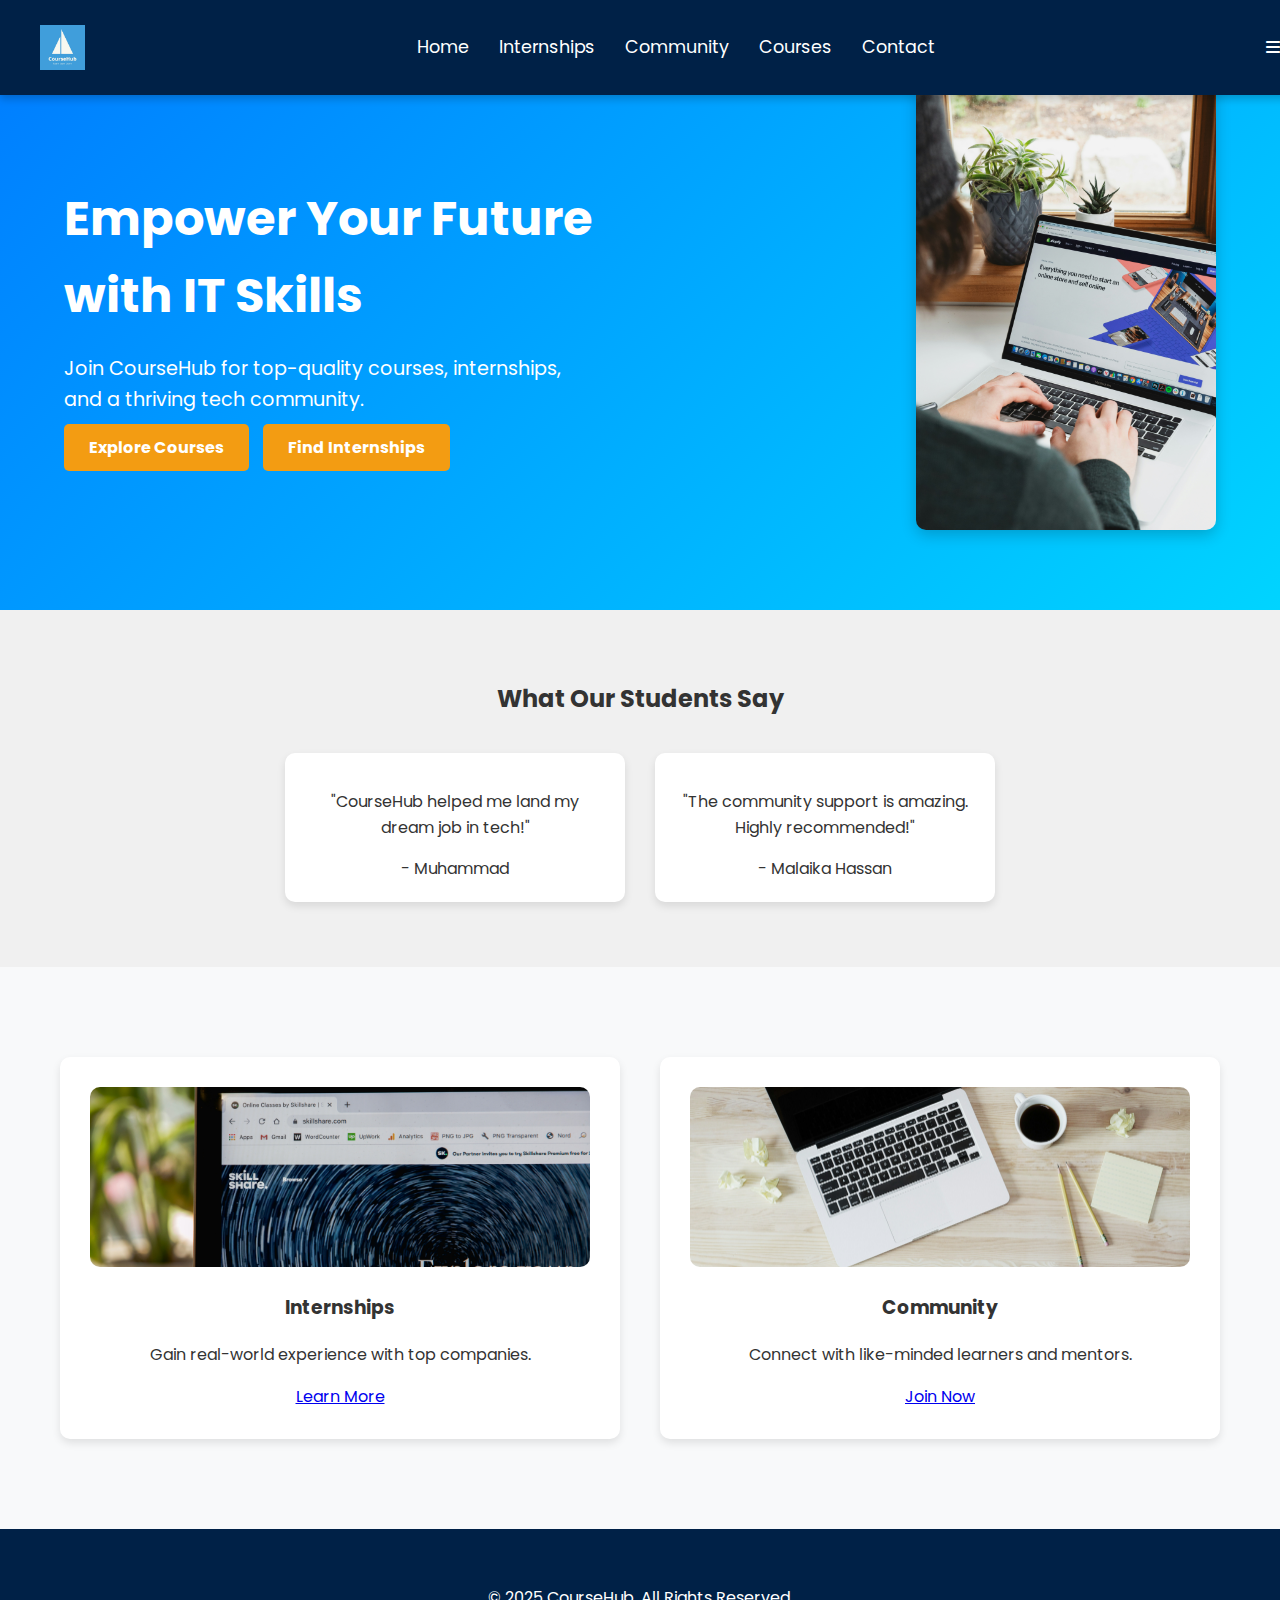
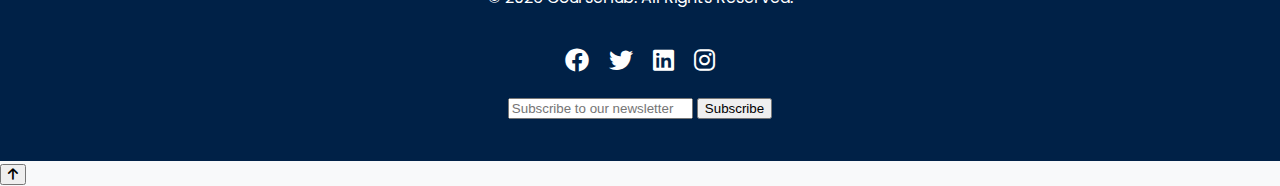
<file: index.html>
<!DOCTYPE html>
<html lang="en">
  <head>
    <meta charset="UTF-8" />
    <meta name="viewport" content="width=device-width, initial-scale=1.0" />
    <title>CourseHub - Learn & Grow</title>
    <link
      rel="stylesheet"
      href="https://cdnjs.cloudflare.com/ajax/libs/font-awesome/6.0.0-beta3/css/all.min.css"
    />
    <link
      href="https://fonts.googleapis.com/css2?family=Poppins:wght@300;400;600&display=swap"
      rel="stylesheet"
    />
    <link rel="stylesheet" href="styles.css" />
    <script defer src="script.js"></script>
  </head>
  <body>
    <header>
      <div class="home-page"></div>
      <!-- <div class="theme-toggle"><i class="fas fa-moon"></i></div>  -->
      <nav>
        <div class="logo">
          <img src="images/logo.jpeg" alt="CourseHub Logo" />
        </div>
        <ul class="nav-links">
          <li><a href="index.html">Home</a></li>
          <li><a href="internship.html">Internships</a></li>
          <li><a href="community.html">Community</a></li>
          <li><a href="courses.html">Courses</a></li>
          <li><a href="contact.html">Contact</a></li>
        </ul>
        <div class="menu-toggle"><i class="fas fa-bars"></i></div>
      </nav>
    </header>

    <section class="hero">
      <div class="hero-content">
        <h1>Empower Your Future with IT Skills</h1>
        <p>
          Join CourseHub for top-quality courses, internships, and a thriving
          tech community.
        </p>
        <a href="courses.html" class="btn">Explore Courses</a>
        <a href="internship.html" class="btn btn-secondary">Find Internships</a>
      </div>
      <img src="images/explore.jpg" alt="Explore Learning" />
    </section>

    <section class="testimonials">
      <h2>What Our Students Say</h2>
      <div class="testimonial-container">
        <div class="testimonial-box">
          <p>"CourseHub helped me land my dream job in tech!"</p>
          <span>- Muhammad</span>
        </div>
        <div class="testimonial-box">
          <p>"The community support is amazing. Highly recommended!"</p>
          <span>- Malaika Hassan</span>
        </div>
      </div>
    </section>

    <section class="features">
      <div class="feature-box">
        <img src="images/internship.jpg" alt="Internships" />
        <div class="feature-content">
          <h3>Internships</h3>
          <p>Gain real-world experience with top companies.</p>
        </div>
        <a href="internship.html" class="btn">Learn More</a>
      </div>

      <div class="feature-box">
        <img src="images/community.jpg" alt="Community" />
        <div class="feature-content">
          <h3>Community</h3>
          <p>Connect with like-minded learners and mentors.</p>
        </div>
        <a href="community.html" class="btn">Join Now</a>
      </div>
    </section>

    <footer>
      <div class="footer-content">
        <p>&copy; 2025 CourseHub. All Rights Reserved.</p>
        <ul class="social-links">
          <li>
            <a href="#"><i class="fab fa-facebook"></i></a>
          </li>
          <li>
            <a href="#"><i class="fab fa-twitter"></i></a>
          </li>
          <li>
            <a href="#"><i class="fab fa-linkedin"></i></a>
          </li>
          <li>
            <a href="#"><i class="fab fa-instagram"></i></a>
          </li>
        </ul>
        <form class="newsletter-form">
          <input
            type="email"
            placeholder="Subscribe to our newsletter"
            required
          />
          <button type="submit">Subscribe</button>
        </form>
      </div>
    </footer>
    <button class="scroll-to-top"><i class="fas fa-arrow-up"></i></button>
  </body>
</html>
</file>
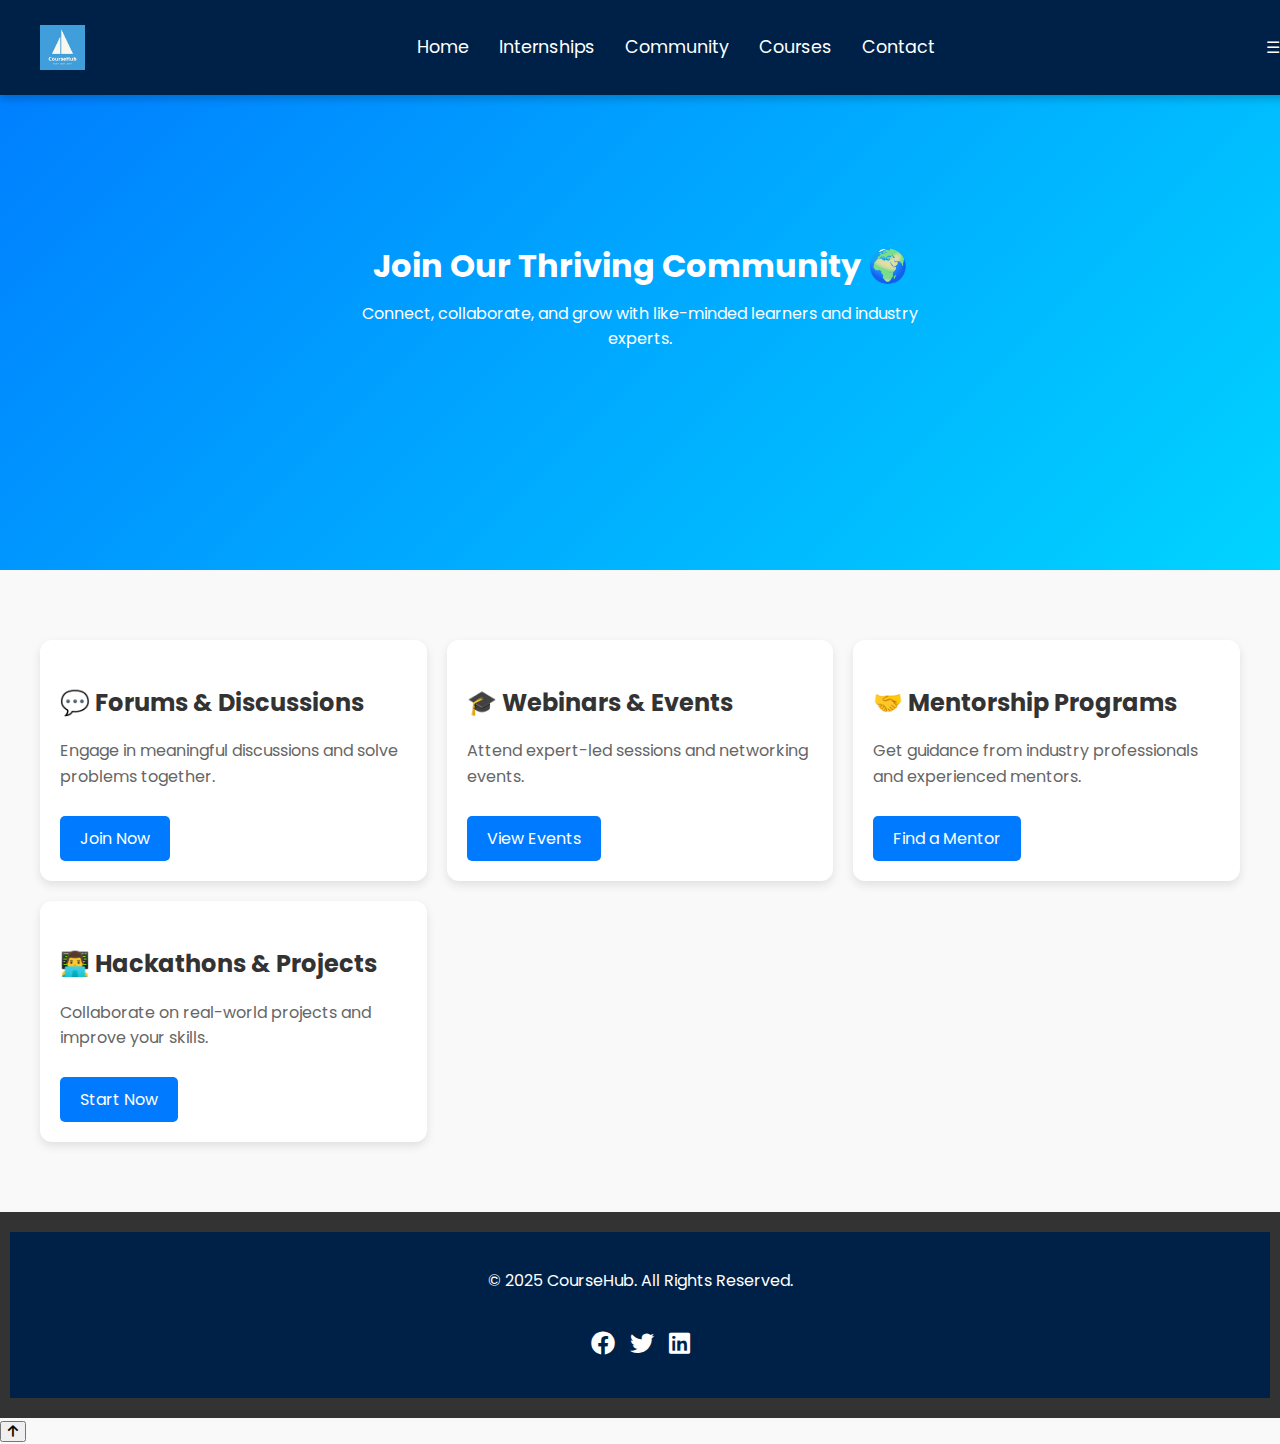
<file: community.html>
<!DOCTYPE html>
<html lang="en">
  <head>
    <meta charset="UTF-8" />
    <meta name="viewport" content="width=device-width, initial-scale=1.0" />
    <meta
      name="viewport"
      content="width=device-width, initial-scale=1.0, maximum-scale=1.0, user-scalable=no"
    />
    <title>Community - CourseHub</title>
    <link rel="stylesheet" href="styles.css" />
    <script defer src="script.js"></script>
    <link
      href="https://fonts.googleapis.com/css2?family=Poppins:wght@300;400;600&display=swap"
      rel="stylesheet"
    />
    <link
      rel="stylesheet"
      href="https://cdnjs.cloudflare.com/ajax/libs/font-awesome/6.0.0-beta3/css/all.min.css"
    />
    <style>
      /* General Styles */
      body {
        font-family: "Poppins", sans-serif;
        margin: 0;
        padding: 0;
        background-color: #f9f9f9;
        color: #333;
      }

      body.dark-mode {
        background-color: #121212;
        color: #ffffff;
      }

      /* Updated Hero Section */
      .hero {
        background: linear-gradient(135deg, #007bff, #00d4ff);
        color: white;
        text-align: center;
        padding: 60px 20px; /* Reduced padding */
        position: relative;
        overflow: hidden;
        height: 40vh; /* Reduced height */
        display: flex;
        align-items: center;
        justify-content: center;
      }

      .hero h1 {
        font-size: 2rem; /* Reduced font size */
        margin-bottom: 10px;
        animation: fadeIn 2s ease-in-out;
      }

      .hero p {
        font-size: 1rem; /* Reduced font size */
        max-width: 600px;
        margin: auto;
        animation: fadeIn 3s ease-in-out;
      }

      @keyframes fadeIn {
        from {
          opacity: 0;
          transform: translateY(20px);
        }
        to {
          opacity: 1;
          transform: translateY(0);
        }
      }

      /* Community Cards */
      .community-container {
        display: grid;
        grid-template-columns: repeat(auto-fit, minmax(300px, 1fr));
        gap: 20px;
        max-width: 1200px;
        margin: 50px auto;
        padding: 20px;
      }

      .community-box {
        background: white;
        padding: 20px;
        border-radius: 12px;
        box-shadow: 0px 4px 10px rgba(0, 0, 0, 0.1);
        transition: transform 0.3s ease-in-out;
        position: relative;
        overflow: hidden;
      }

      .community-box::before {
        content: "";
        position: absolute;
        top: -2px;
        left: -2px;
        right: -2px;
        bottom: -2px;
        background: linear-gradient(45deg, #007bff, #00d4ff);
        z-index: -1;
        border-radius: 14px;
        transition: opacity 0.3s ease-in-out;
        opacity: 0;
      }

      .community-box:hover::before {
        opacity: 1;
      }

      .community-box:hover {
        transform: translateY(-10px);
      }

      .community-box h3 {
        font-size: 1.5rem;
        margin-bottom: 10px;
      }

      .community-box p {
        font-size: 1rem;
        color: #666;
      }

      .community-box .btn {
        display: inline-block;
        margin-top: 10px;
        padding: 10px 20px;
        background-color: #007bff;
        color: white;
        text-decoration: none;
        border-radius: 5px;
        transition: background 0.3s;
      }

      .community-box .btn:hover {
        background-color: #0056b3;
      }

      /* Dark Mode Styles */
      body.dark-mode .community-box {
        background-color: #1f1f1f;
        color: #ffffff;
      }

      body.dark-mode .community-box p {
        color: #ccc;
      }

      /* Footer */
      footer {
        background: #333;
        color: white;
        text-align: center;
        padding: 20px 10px;
        margin-top: 50px;
      }

      .social-links {
        list-style: none;
        padding: 0;
        display: flex;
        justify-content: center;
        gap: 15px;
      }

      .social-links a {
        color: white;
        text-decoration: none;
        font-weight: bold;
      }

      /* Responsive Design */
      @media (max-width: 768px) {
        .community-container {
          grid-template-columns: 1fr;
        }

        .hero h1 {
          font-size: 1.8rem;
        }

        .hero p {
          font-size: 0.9rem;
        }
      }
    </style>
  </head>
  <body>
    <!-- Loading Animation -->
    <div class="loader-wrapper">
      <div class="loader"></div>
    </div>

    <!-- Header -->
    <header>
      <nav>
        <div class="logo">
          <img src="images/logo.jpeg" alt="CourseHub Logo" />
        </div>
        <ul class="nav-links">
          <li><a href="index.html">Home</a></li>
          <li><a href="internship.html">Internships</a></li>
          <li><a href="community.html">Community</a></li>
          <li><a href="courses.html">Courses</a></li>
          <li><a href="contact.html">Contact</a></li>
        </ul>
        <!-- <div class="theme-toggle">
          <i class="fas fa-moon"></i>
        </div> -->
        <div class="menu-toggle">&#9776;</div>
      </nav>
    </header>

    <!-- Hero Section -->
    <section class="hero">
      <div class="hero-content">
        <h1>Join Our Thriving Community 🌍</h1>
        <p>
          Connect, collaborate, and grow with like-minded learners and industry
          experts.
        </p>
      </div>
    </section>

    <!-- Community Section -->
    <section class="community">
      <div class="community-container">
        <div class="community-box">
          <h3>💬 Forums & Discussions</h3>
          <p>Engage in meaningful discussions and solve problems together.</p>
          <a href="#" class="btn">Join Now</a>
        </div>
        <div class="community-box">
          <h3>🎓 Webinars & Events</h3>
          <p>Attend expert-led sessions and networking events.</p>
          <a href="#" class="btn">View Events</a>
        </div>
        <div class="community-box">
          <h3>🤝 Mentorship Programs</h3>
          <p>
            Get guidance from industry professionals and experienced mentors.
          </p>
          <a href="#" class="btn">Find a Mentor</a>
        </div>
        <div class="community-box">
          <h3>👨‍💻 Hackathons & Projects</h3>
          <p>Collaborate on real-world projects and improve your skills.</p>
          <a href="#" class="btn">Start Now</a>
        </div>
      </div>
    </section>

    <!-- Footer -->
    <footer>
      <div class="footer-content">
        <p>&copy; 2025 CourseHub. All Rights Reserved.</p>
        <ul class="social-links">
          <li>
            <a href="#"><i class="fab fa-facebook"></i></a>
          </li>
          <li>
            <a href="#"><i class="fab fa-twitter"></i></a>
          </li>
          <li>
            <a href="#"><i class="fab fa-linkedin"></i></a>
          </li>
        </ul>
      </div>
    </footer>

    <!-- Scroll-to-Top Button -->
    <button class="scroll-to-top">
      <i class="fas fa-arrow-up"></i>
    </button>

    <!-- Progress Bar -->
    <div class="progress-bar"></div>
  </body>
</html>
</file>
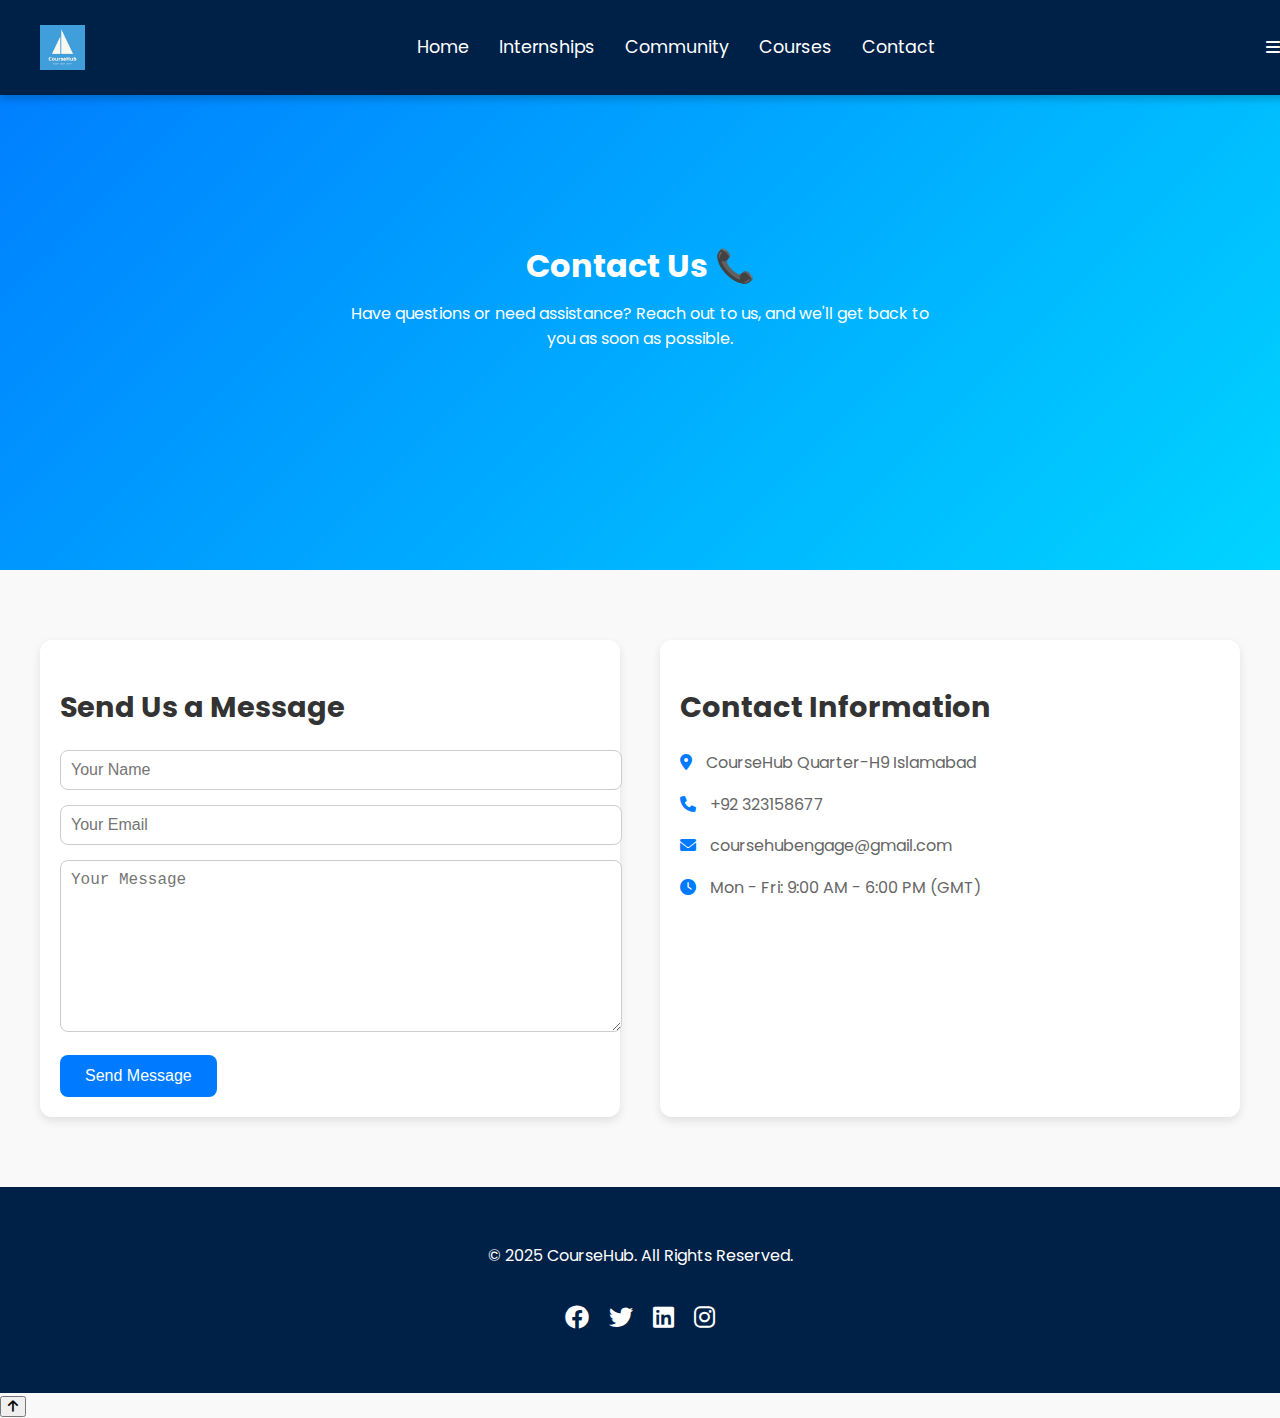
<file: contact.html>
<!DOCTYPE html>
<html lang="en">
  <head>
    <meta charset="UTF-8" />
    <meta name="viewport" content="width=device-width, initial-scale=1.0" />
    <meta
      name="viewport"
      content="width=device-width, initial-scale=1.0, maximum-scale=1.0, user-scalable=no"
    />
    <title>Contact Us - CourseHub</title>
    <link rel="stylesheet" href="styles.css" />
    <script defer src="script.js"></script>
    <link
      href="https://fonts.googleapis.com/css2?family=Poppins:wght@300;400;600&display=swap"
      rel="stylesheet"
    />
    <link
      rel="stylesheet"
      href="https://cdnjs.cloudflare.com/ajax/libs/font-awesome/6.0.0-beta3/css/all.min.css"
    />
    <style>
      /* General Styles */
      body {
        font-family: "Poppins", sans-serif;
        margin: 0;
        padding: 0;
        background-color: #f9f9f9;
        color: #333;
      }

      body.dark-mode {
        background-color: #121212;
        color: #ffffff;
      }

      /* Updated Hero Section */
      .hero {
        background: linear-gradient(135deg, #007bff, #00d4ff);
        color: white;
        text-align: center;
        padding: 60px 20px; /* Reduced padding */
        position: relative;
        overflow: hidden;
        height: 40vh; /* Reduced height */
        display: flex;
        align-items: center;
        justify-content: center;
      }

      .hero h1 {
        font-size: 2rem; /* Reduced font size */
        margin-bottom: 10px;
        animation: fadeIn 2s ease-in-out;
      }

      .hero p {
        font-size: 1rem; /* Reduced font size */
        max-width: 600px;
        margin: auto;
        animation: fadeIn 3s ease-in-out;
      }

      @keyframes fadeIn {
        from {
          opacity: 0;
        }
        to {
          opacity: 1;
        }
      }

      /* Contact Form Section */
      .contact-container {
        display: flex;
        justify-content: center;
        gap: 40px;
        max-width: 1200px;
        margin: 50px auto;
        padding: 20px;
      }

      .contact-form {
        flex: 1;
        background: white;
        padding: 20px;
        border-radius: 12px;
        box-shadow: 0px 4px 10px rgba(0, 0, 0, 0.1);
      }

      .contact-form h2 {
        font-size: 1.8rem;
        margin-bottom: 20px;
        color: #333;
      }

      .contact-form input,
      .contact-form textarea {
        width: 100%;
        padding: 10px;
        margin-bottom: 15px;
        border: 1px solid #ccc;
        border-radius: 8px;
        font-size: 1rem;
      }

      .contact-form textarea {
        resize: vertical;
        height: 150px;
      }

      .contact-form button {
        padding: 12px 25px;
        background-color: #007bff;
        color: white;
        border: none;
        border-radius: 8px;
        font-size: 1rem;
        cursor: pointer;
        transition: background 0.3s ease-in-out;
      }

      .contact-form button:hover {
        background-color: #0056b3;
      }

      .contact-info {
        flex: 1;
        background: white;
        padding: 20px;
        border-radius: 12px;
        box-shadow: 0px 4px 10px rgba(0, 0, 0, 0.1);
      }

      .contact-info h2 {
        font-size: 1.8rem;
        margin-bottom: 20px;
        color: #333;
      }

      .contact-info p {
        font-size: 1rem;
        color: #666;
        margin-bottom: 15px;
      }

      .contact-info i {
        margin-right: 10px;
        color: #007bff;
      }

      /* Dark Mode Styles */
      body.dark-mode .contact-form,
      body.dark-mode .contact-info {
        background-color: #1f1f1f;
        color: #ffffff;
      }

      body.dark-mode .contact-form h2,
      body.dark-mode .contact-info h2 {
        color: #ffffff;
      }

      body.dark-mode .contact-form input,
      body.dark-mode .contact-form textarea {
        background-color: #333;
        color: #ffffff;
        border-color: #555;
      }

      body.dark-mode .contact-form button {
        background-color: #007bff;
        color: white;
      }

      body.dark-mode .contact-form button:hover {
        background-color: #0056b3;
      }

      /* Responsive Design */
      @media (max-width: 768px) {
        .contact-container {
          flex-direction: column;
          padding: 10px;
        }

        .contact-form,
        .contact-info {
          width: 100%;
        }
      }
    </style>
  </head>
  <body>
    <!-- Loading Animation -->
    <div class="loader-wrapper">
      <div class="loader"></div>
    </div>

    <!-- Header -->
    <header>
      <nav>
        <div class="logo">
          <img src="images/logo.jpeg" alt="CourseHub Logo" />
        </div>
        <ul class="nav-links">
          <li><a href="index.html">Home</a></li>
          <li><a href="internship.html">Internships</a></li>
          <li><a href="community.html">Community</a></li>
          <li><a href="courses.html">Courses</a></li>
          <li><a href="contact.html">Contact</a></li>
        </ul>
        <!-- <div class="theme-toggle">
          <i class="fas fa-moon"></i>
        </div> -->
        <div class="menu-toggle">
          <i class="fas fa-bars"></i>
        </div>
      </nav>
    </header>

    <!-- Hero Section -->
    <section class="hero">
      <div class="hero-content">
        <h1>Contact Us 📞</h1>
        <p>
          Have questions or need assistance? Reach out to us, and we'll get back
          to you as soon as possible.
        </p>
      </div>
    </section>

    <!-- Contact Section -->
    <section class="contact">
      <div class="contact-container">
        <!-- Contact Form -->
        <div class="contact-form">
          <h2>Send Us a Message</h2>
          <form action="#" method="POST">
            <input type="text" name="name" placeholder="Your Name" required />
            <input
              type="email"
              name="email"
              placeholder="Your Email"
              required
            />
            <textarea
              name="message"
              placeholder="Your Message"
              required
            ></textarea>
            <button type="submit">Send Message</button>
          </form>
        </div>

        <!-- Contact Info -->
        <div class="contact-info">
          <h2>Contact Information</h2>
          <p>
            <i class="fas fa-map-marker-alt"></i> CourseHub Quarter-H9 Islamabad
          </p>
          <p><i class="fas fa-phone"></i> +92 323158677</p>
          <p><i class="fas fa-envelope"></i> coursehubengage@gmail.com</p>
          <p><i class="fas fa-clock"></i> Mon - Fri: 9:00 AM - 6:00 PM (GMT)</p>
        </div>
      </div>
    </section>

    <!-- Footer -->
    <footer>
      <div class="footer-content">
        <p>&copy; 2025 CourseHub. All Rights Reserved.</p>
        <ul class="social-links">
          <li>
            <a href="#"><i class="fab fa-facebook"></i></a>
          </li>
          <li>
            <a href="#"><i class="fab fa-twitter"></i></a>
          </li>
          <li>
            <a href="#"><i class="fab fa-linkedin"></i></a>
          </li>
          <li>
            <a href="#"><i class="fab fa-instagram"></i></a>
          </li>
        </ul>
      </div>
    </footer>

    <!-- Scroll-to-Top Button -->
    <button class="scroll-to-top">
      <i class="fas fa-arrow-up"></i>
    </button>

    <!-- Progress Bar -->
    <div class="progress-bar"></div>
  </body>
</html>
</file>
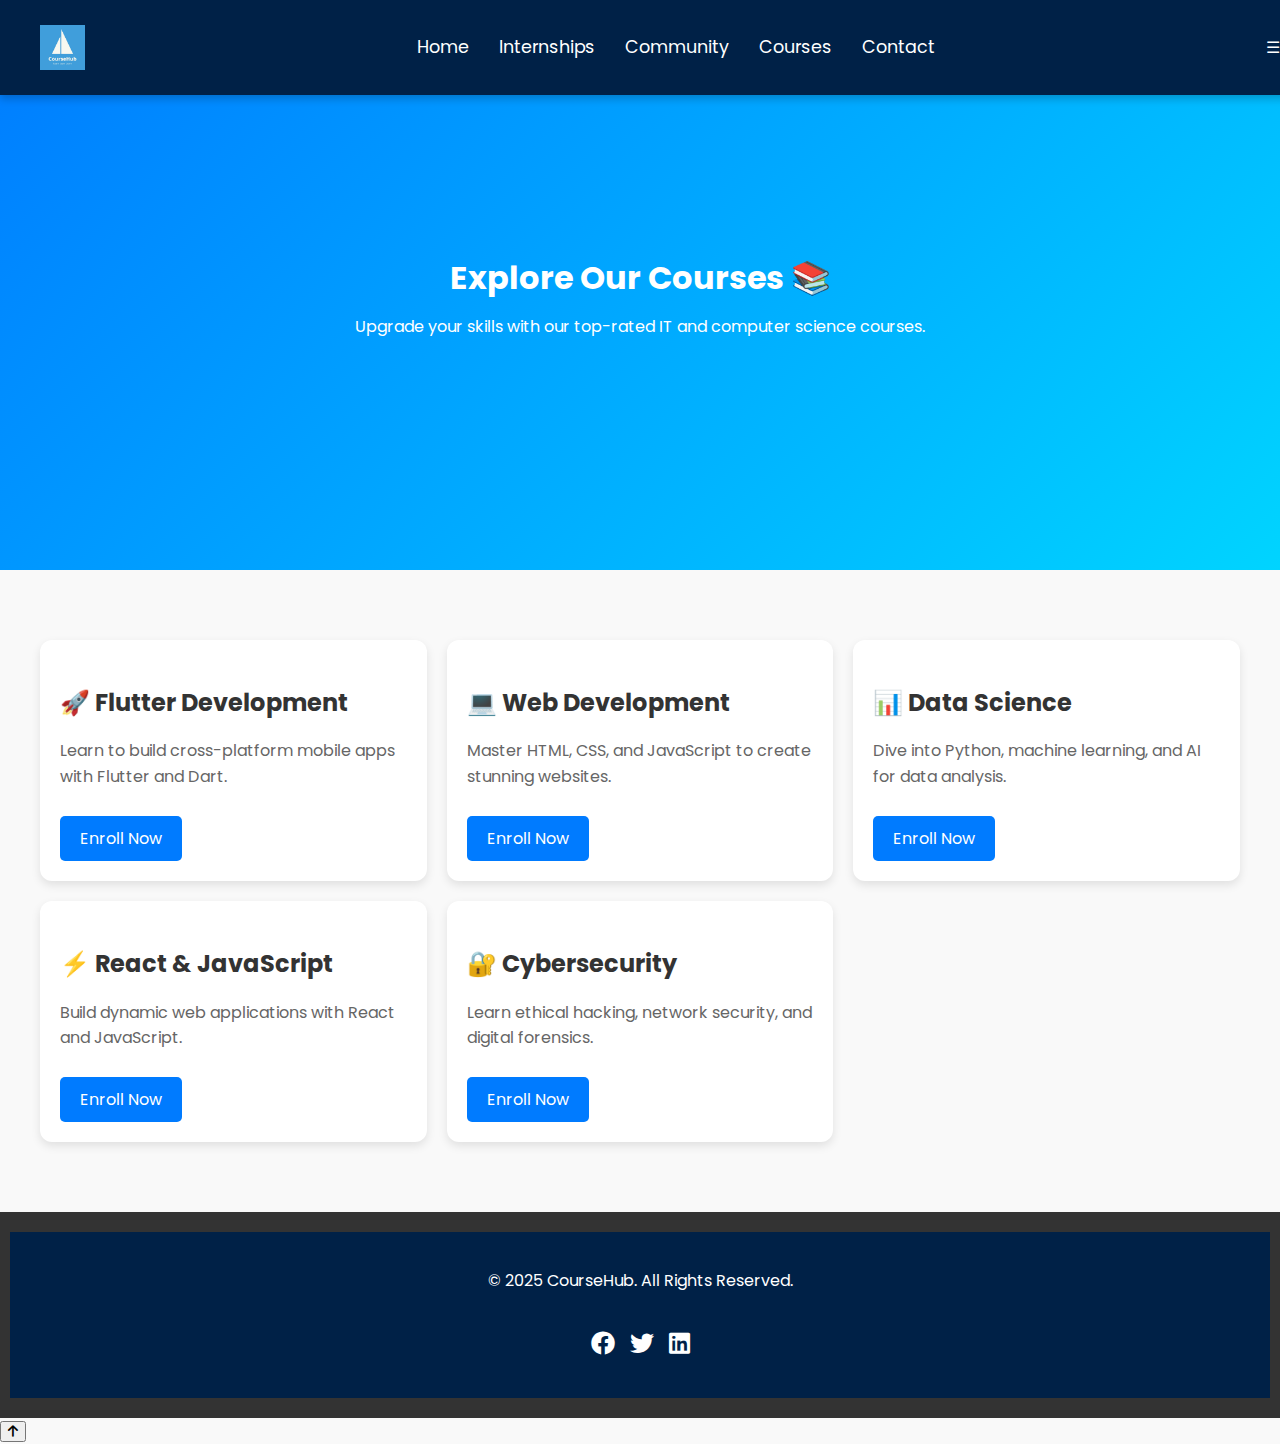
<file: courses.html>
<!DOCTYPE html>
<html lang="en">
  <head>
    <meta charset="UTF-8" />
    <meta name="viewport" content="width=device-width, initial-scale=1.0" />
    <meta
      name="viewport"
      content="width=device-width, initial-scale=1.0, maximum-scale=1.0, user-scalable=no"
    />
    <title>Our Courses - CourseHub</title>
    <link rel="stylesheet" href="styles.css" />
    <script defer src="script.js"></script>
    <link
      href="https://fonts.googleapis.com/css2?family=Poppins:wght@300;400;600&display=swap"
      rel="stylesheet"
    />
    <link
      rel="stylesheet"
      href="https://cdnjs.cloudflare.com/ajax/libs/font-awesome/6.0.0-beta3/css/all.min.css"
    />
    <style>
      /* General Styles */
      body {
        font-family: "Poppins", sans-serif;
        margin: 0;
        padding: 0;
        background-color: #f9f9f9;
        color: #333;
      }

      body.dark-mode {
        background-color: #121212;
        color: #ffffff;
      }

      /* Updated Hero Section */
      .hero {
        background: linear-gradient(135deg, #007bff, #00d4ff);
        color: white;
        text-align: center;
        padding: 60px 20px; /* Reduced padding */
        position: relative;
        overflow: hidden;
        height: 40vh; /* Reduced height */
        display: flex;
        align-items: center;
        justify-content: center;
      }

      .hero h1 {
        font-size: 2rem; /* Reduced font size */
        margin-bottom: 10px;
        animation: fadeIn 2s ease-in-out;
      }

      .hero p {
        font-size: 1rem; /* Reduced font size */
        max-width: 600px;
        margin: auto;
        animation: fadeIn 3s ease-in-out;
      }

      @keyframes fadeIn {
        from {
          opacity: 0;
        }
        to {
          opacity: 1;
        }
      }

      /* Course Cards */
      .course-container {
        display: grid;
        grid-template-columns: repeat(auto-fit, minmax(300px, 1fr));
        gap: 20px;
        max-width: 1200px;
        margin: 50px auto;
        padding: 20px;
      }

      .course-box {
        background: white;
        padding: 20px;
        border-radius: 12px;
        box-shadow: 0px 4px 10px rgba(0, 0, 0, 0.1);
        transition: transform 0.3s ease-in-out;
        position: relative;
        overflow: hidden;
      }

      .course-box::before {
        content: "";
        position: absolute;
        top: -2px;
        left: -2px;
        right: -2px;
        bottom: -2px;
        background: linear-gradient(45deg, #007bff, #00d4ff);
        z-index: -1;
        border-radius: 14px;
        transition: opacity 0.3s ease-in-out;
        opacity: 0;
      }

      .course-box:hover::before {
        opacity: 1;
      }

      .course-box:hover {
        transform: translateY(-10px);
      }

      .course-box h3 {
        font-size: 1.5rem;
        margin-bottom: 10px;
      }

      .course-box p {
        font-size: 1rem;
        color: #666;
      }

      .course-box .btn {
        display: inline-block;
        margin-top: 10px;
        padding: 10px 20px;
        background-color: #007bff;
        color: white;
        text-decoration: none;
        border-radius: 5px;
        transition: background 0.3s;
      }

      .course-box .btn:hover {
        background-color: #0056b3;
      }

      /* Dark Mode Styles */
      body.dark-mode .course-box {
        background-color: #1f1f1f;
        color: #ffffff;
      }

      body.dark-mode .course-box p {
        color: #ccc;
      }

      /* Footer */
      footer {
        background: #333;
        color: white;
        text-align: center;
        padding: 20px 10px;
        margin-top: 50px;
      }

      .social-links {
        list-style: none;
        padding: 0;
        display: flex;
        justify-content: center;
        gap: 15px;
      }

      .social-links a {
        color: white;
        text-decoration: none;
        font-weight: bold;
      }

      /* Responsive Design */
      @media (max-width: 768px) {
        .course-container {
          grid-template-columns: 1fr;
        }

        .hero h1 {
          font-size: 1.8rem;
        }

        .hero p {
          font-size: 0.9rem;
        }
      }
    </style>
  </head>
  <body>
    <!-- Loading Animation -->
    <div class="loader-wrapper">
      <div class="loader"></div>
    </div>

    <!-- Header -->
    <header>
      <nav>
        <div class="logo">
          <img src="images/logo.jpeg" alt="CourseHub Logo" />
        </div>
        <ul class="nav-links">
          <li><a href="index.html">Home</a></li>
          <li><a href="internship.html">Internships</a></li>
          <li><a href="community.html">Community</a></li>
          <li><a href="courses.html">Courses</a></li>
          <li><a href="contact.html">Contact</a></li>
        </ul>
        <!-- <div class="theme-toggle">
          <i class="fas fa-moon"></i>
        </div> -->
        <div class="menu-toggle">&#9776;</div>
      </nav>
    </header>

    <!-- Hero Section -->
    <section class="hero">
      <div class="hero-content">
        <h1>Explore Our Courses 📚</h1>
        <p>
          Upgrade your skills with our top-rated IT and computer science
          courses.
        </p>
      </div>
    </section>

    <!-- Courses Section -->
    <section class="courses">
      <div class="course-container">
        <div class="course-box">
          <h3>🚀 Flutter Development</h3>
          <p>
            Learn to build cross-platform mobile apps with Flutter and Dart.
          </p>
          <a href="#" class="btn">Enroll Now</a>
        </div>
        <div class="course-box">
          <h3>💻 Web Development</h3>
          <p>Master HTML, CSS, and JavaScript to create stunning websites.</p>
          <a href="#" class="btn">Enroll Now</a>
        </div>
        <div class="course-box">
          <h3>📊 Data Science</h3>
          <p>Dive into Python, machine learning, and AI for data analysis.</p>
          <a href="#" class="btn">Enroll Now</a>
        </div>
        <div class="course-box">
          <h3>⚡ React & JavaScript</h3>
          <p>Build dynamic web applications with React and JavaScript.</p>
          <a href="#" class="btn">Enroll Now</a>
        </div>
        <div class="course-box">
          <h3>🔐 Cybersecurity</h3>
          <p>Learn ethical hacking, network security, and digital forensics.</p>
          <a href="#" class="btn">Enroll Now</a>
        </div>
      </div>
    </section>

    <!-- Footer -->
    <footer>
      <div class="footer-content">
        <p>&copy; 2025 CourseHub. All Rights Reserved.</p>
        <ul class="social-links">
          <li>
            <a href="#"><i class="fab fa-facebook"></i></a>
          </li>
          <li>
            <a href="#"><i class="fab fa-twitter"></i></a>
          </li>
          <li>
            <a href="#"><i class="fab fa-linkedin"></i></a>
          </li>
        </ul>
      </div>
    </footer>

    <!-- Scroll-to-Top Button -->
    <button class="scroll-to-top">
      <i class="fas fa-arrow-up"></i>
    </button>

    <!-- Progress Bar -->
    <div class="progress-bar"></div>
  </body>
</html>
</file>
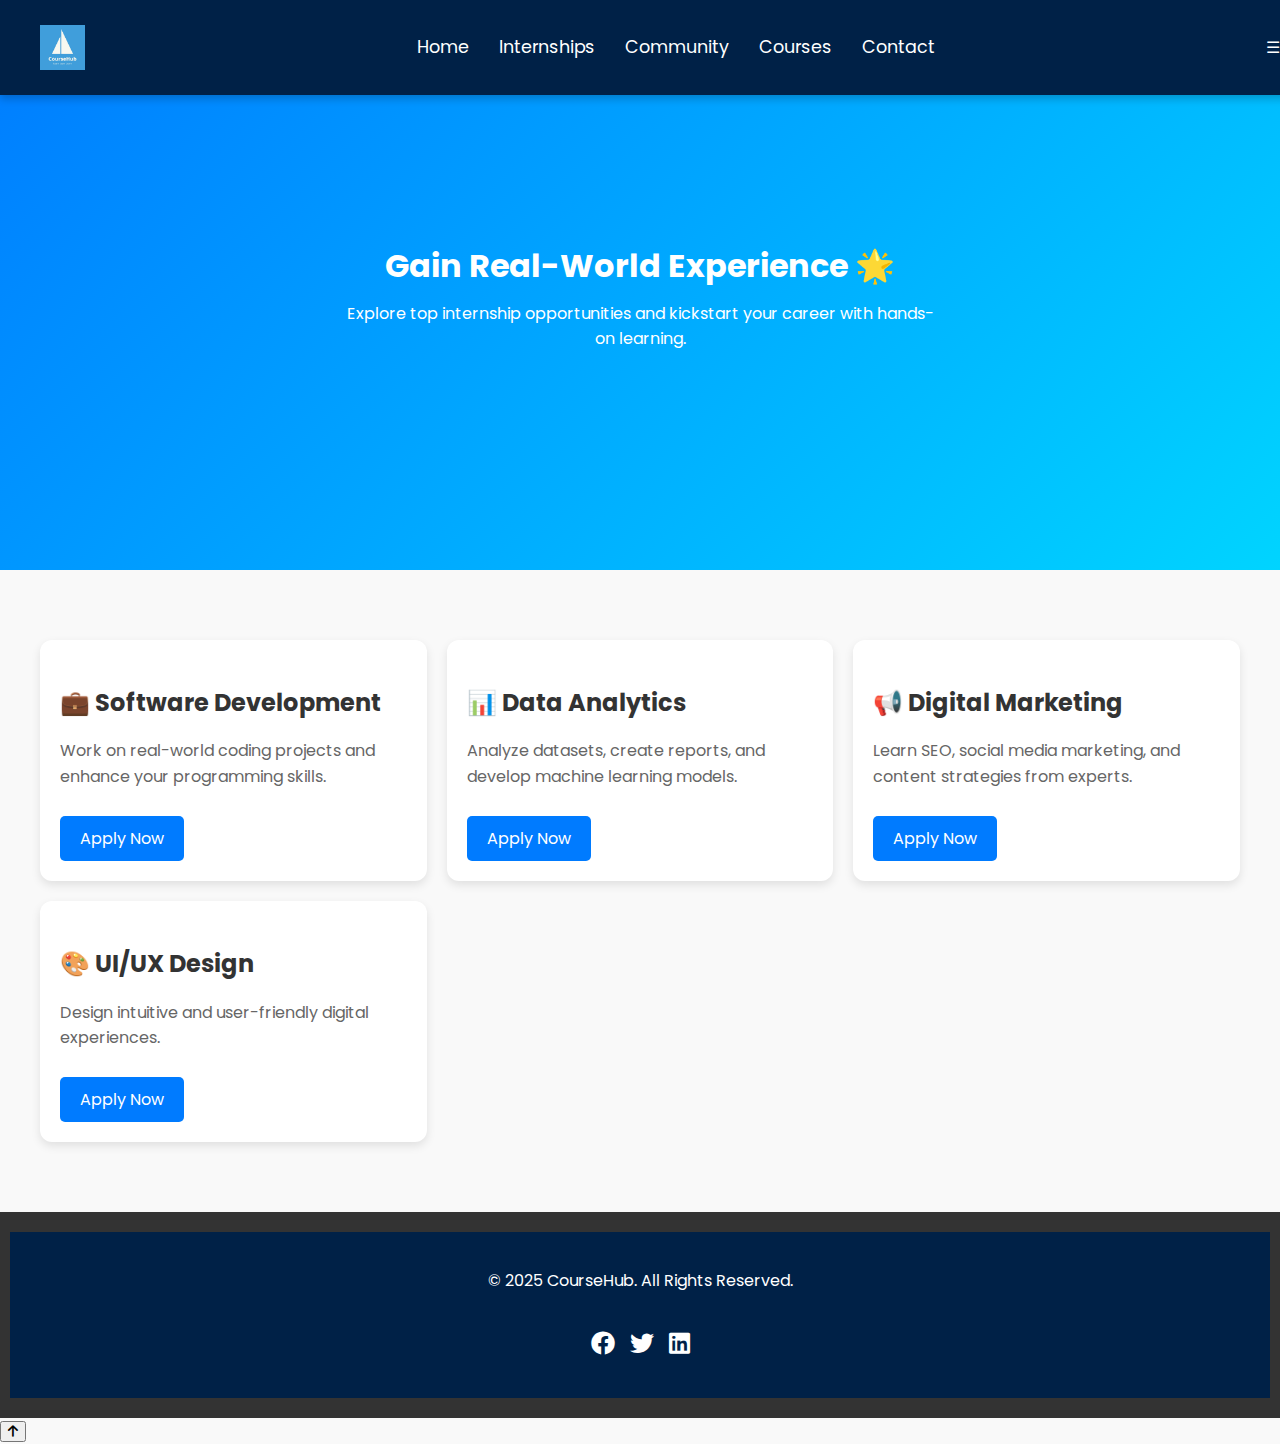
<file: internship.html>
<!DOCTYPE html>
<html lang="en">
  <head>
    <meta charset="UTF-8" />
    <meta name="viewport" content="width=device-width, initial-scale=1.0" />
    <meta
      name="viewport"
      content="width=device-width, initial-scale=1.0, maximum-scale=1.0, user-scalable=no"
    />
    <title>Internships - CourseHub</title>
    <link rel="stylesheet" href="styles.css" />
    <script defer src="script.js"></script>
    <link
      href="https://fonts.googleapis.com/css2?family=Poppins:wght@300;400;600&display=swap"
      rel="stylesheet"
    />
    <link
      rel="stylesheet"
      href="https://cdnjs.cloudflare.com/ajax/libs/font-awesome/6.0.0-beta3/css/all.min.css"
    />
    <style>
      /* General Styles */
      body {
        font-family: "Poppins", sans-serif;
        margin: 0;
        padding: 0;
        background-color: #f9f9f9;
        color: #333;
      }

      body.dark-mode {
        background-color: #121212;
        color: #ffffff;
      }

      /* Updated Hero Section */
      .hero {
        background: linear-gradient(135deg, #007bff, #00d4ff);
        color: white;
        text-align: center;
        padding: 60px 20px; /* Reduced padding */
        position: relative;
        overflow: hidden;
        height: 40vh; /* Reduced height */
        display: flex;
        align-items: center;
        justify-content: center;
      }

      .hero h1 {
        font-size: 2rem; /* Reduced font size */
        margin-bottom: 10px;
        animation: fadeIn 2s ease-in-out;
      }

      .hero p {
        font-size: 1rem; /* Reduced font size */
        max-width: 600px;
        margin: auto;
        animation: fadeIn 3s ease-in-out;
      }

      @keyframes fadeIn {
        from {
          opacity: 0;
        }
        to {
          opacity: 1;
        }
      }

      /* Internship Cards */
      .internship-container {
        display: grid;
        grid-template-columns: repeat(auto-fit, minmax(300px, 1fr));
        gap: 20px;
        max-width: 1200px;
        margin: 50px auto;
        padding: 20px;
      }

      .internship-box {
        background: white;
        padding: 20px;
        border-radius: 12px;
        box-shadow: 0px 4px 10px rgba(0, 0, 0, 0.1);
        transition: transform 0.3s ease-in-out;
        position: relative;
        overflow: hidden;
      }

      .internship-box::before {
        content: "";
        position: absolute;
        top: -2px;
        left: -2px;
        right: -2px;
        bottom: -2px;
        background: linear-gradient(45deg, #007bff, #00d4ff);
        z-index: -1;
        border-radius: 14px;
        transition: opacity 0.3s ease-in-out;
        opacity: 0;
      }

      .internship-box:hover::before {
        opacity: 1;
      }

      .internship-box:hover {
        transform: translateY(-10px);
      }

      .internship-box h3 {
        font-size: 1.5rem;
        margin-bottom: 10px;
      }

      .internship-box p {
        font-size: 1rem;
        color: #666;
      }

      .internship-box .btn {
        display: inline-block;
        margin-top: 10px;
        padding: 10px 20px;
        background-color: #007bff;
        color: white;
        text-decoration: none;
        border-radius: 5px;
        transition: background 0.3s;
      }

      .internship-box .btn:hover {
        background-color: #0056b3;
      }

      /* Dark Mode Styles */
      body.dark-mode .internship-box {
        background-color: #1f1f1f;
        color: #ffffff;
      }

      body.dark-mode .internship-box p {
        color: #ccc;
      }

      /* Footer */
      footer {
        background: #333;
        color: white;
        text-align: center;
        padding: 20px 10px;
        margin-top: 50px;
      }

      .social-links {
        list-style: none;
        padding: 0;
        display: flex;
        justify-content: center;
        gap: 15px;
      }

      .social-links a {
        color: white;
        text-decoration: none;
        font-weight: bold;
      }

      /* Responsive Design */
      @media (max-width: 768px) {
        .internship-container {
          grid-template-columns: 1fr;
        }

        .hero h1 {
          font-size: 1.8rem;
        }

        .hero p {
          font-size: 0.9rem;
        }
      }
    </style>
  </head>
  <body>
    <!-- Loading Animation -->
    <div class="loader-wrapper">
      <div class="loader"></div>
    </div>

    <!-- Header -->
    <header>
      <nav>
        <div class="logo">
          <img src="images/logo.jpeg" alt="CourseHub Logo" />
        </div>
        <ul class="nav-links">
          <li><a href="index.html">Home</a></li>
          <li><a href="internship.html">Internships</a></li>
          <li><a href="community.html">Community</a></li>
          <li><a href="courses.html">Courses</a></li>
          <li><a href="contact.html">Contact</a></li>
        </ul>
        <!-- <div class="theme-toggle">
          <i class="fas fa-moon"></i>
        </div> -->
        <div class="menu-toggle">&#9776;</div>
      </nav>
    </header>

    <!-- Hero Section -->
    <section class="hero">
      <div class="hero-content">
        <h1>Gain Real-World Experience 🌟</h1>
        <p>
          Explore top internship opportunities and kickstart your career with
          hands-on learning.
        </p>
      </div>
    </section>

    <!-- Internships Section -->
    <section class="internships">
      <div class="internship-container">
        <div class="internship-box">
          <h3>💼 Software Development</h3>
          <p>
            Work on real-world coding projects and enhance your programming
            skills.
          </p>
          <a href="#" class="btn">Apply Now</a>
        </div>
        <div class="internship-box">
          <h3>📊 Data Analytics</h3>
          <p>
            Analyze datasets, create reports, and develop machine learning
            models.
          </p>
          <a href="#" class="btn">Apply Now</a>
        </div>
        <div class="internship-box">
          <h3>📢 Digital Marketing</h3>
          <p>
            Learn SEO, social media marketing, and content strategies from
            experts.
          </p>
          <a href="#" class="btn">Apply Now</a>
        </div>
        <div class="internship-box">
          <h3>🎨 UI/UX Design</h3>
          <p>Design intuitive and user-friendly digital experiences.</p>
          <a href="#" class="btn">Apply Now</a>
        </div>
      </div>
    </section>

    <!-- Footer -->
    <footer>
      <div class="footer-content">
        <p>&copy; 2025 CourseHub. All Rights Reserved.</p>
        <ul class="social-links">
          <li>
            <a href="#"><i class="fab fa-facebook"></i></a>
          </li>
          <li>
            <a href="#"><i class="fab fa-twitter"></i></a>
          </li>
          <li>
            <a href="#"><i class="fab fa-linkedin"></i></a>
          </li>
        </ul>
      </div>
    </footer>

    <!-- Scroll-to-Top Button -->
    <button class="scroll-to-top">
      <i class="fas fa-arrow-up"></i>
    </button>

    <!-- Progress Bar -->
    <div class="progress-bar"></div>
  </body>
</html>
</file>
<file: styles.css>
/* General Styles */
body {
    font-family: 'Poppins', sans-serif;
    margin: 0;
    padding: 0;
    box-sizing: border-box;
    background-color: #f8f9fa;
    color: #333;
    overflow-x: hidden;
    line-height: 1.6;
}

/* Dark Mode */
body.dark-mode {
    background-color: #121212;
    color: #ffffff;
}

body.dark-mode header, 
body.dark-mode .feature-box {
    background-color: #1f1f1f;
    color: #ffffff;
}

body.dark-mode .btn {
    background-color: #007bff;
    color: #ffffff;
}

body.dark-mode .btn:hover {
    background-color: #0056b3;
}

.dark-mode-toggle {
    font-size: 1rem;
    cursor: pointer;
    color: white;
    background: none;
    border: none;
    outline: none;
    position: absolute;
    left: 20px;  /* Position it to the far left */
    z-index: 1100;
}

.theme-toggle {
    font-size: 1.5rem;
    cursor: pointer;
    color: white;
    background: none;
    border: none;
    outline: none;
    position: absolute;
    right: 20px; /* Default position for desktop */
    top: 15px;
    z-index: 1200;
}
/* Navigation */

/* Hide dark mode toggle on the home page */
.home .theme-toggle {
    display: none;
}

header {
    background: #002147;
    color: white;
    padding: 15px 20px;
    position: fixed;
    width: 100%;
    top: 0;
    left: 0;
    z-index: 1000;
    box-shadow: 0px 4px 8px rgba(0, 0, 0, 0.2);
    overflow: visible;
}

nav {
    display: flex;
    align-items: center;
    justify-content: space-between;
    padding: 10px 20px;
    position: relative;
    background: #002147;
    color: white;
}

/* Logo */
.logo {
    height: 45px;
    width: auto;
    display: block;
    
}


.logo img {
    height: 45px; /* Slightly smaller for better fit */
    width: auto;
}


.nav-links {
    list-style: none;
    display: flex;
    margin: 0;
    padding: 0;
}

.nav-links li {
    margin: 0 15px;
}

.nav-links a {
    color: white;
    text-decoration: none;
    font-size: 1.1em;
    transition: color 0.3s ease;
}
.nav-header {
    display: flex;
    align-items: center;
    justify-content: space-between;
    width: 100%;
}

.nav-links a:hover {
    color: #f39c12;
}

.nav-icons {
    display: flex;
    align-items: center;
    gap: 15px;
}

/* Hero Section */
.hero {
    display: flex;
    align-items: center;
    justify-content: space-between;
    text-align: left;
    padding: 80px 5%; /* Reduced padding */
    background: linear-gradient(135deg, #007bff, #00d4ff);
    color: white;
    min-height: 50vh; /* Reduced height */
}

.hero-content {
    max-width: 50%;
}

.hero h1 {
    font-size: 3em;
    font-weight: bold;
    margin-bottom: 15px;
}

.hero p {
    font-size: 1.2em;
    max-width: 500px;
    margin-bottom: 20px;
}

.hero .btn {
    padding: 12px 25px;
    margin: 10px 10px 0 0;
    background: #f39c12;
    color: white;
    text-decoration: none;
    font-weight: bold;
    border-radius: 5px;
    transition: background 0.3s, transform 0.2s;
}

.hero .btn:hover {
    background: #e67e22;
    transform: translateY(-2px);
}

.hero img {
    max-width: 45%;
    height: auto;
    max-height: 450px;
    object-fit: cover;
    border-radius: 10px;
    box-shadow: 0px 5px 15px rgba(0, 0, 0, 0.2);
}

/* Responsive Design */
@media (max-width: 1024px) {
    .hero {
        flex-direction: column;
        text-align: center;
        padding: 60px 5%; /* Adjusted padding */
        min-height: 40vh; /* Further reduced height */
        padding-top: 100px;
    }

    .hero-content {
        max-width: 100%;
        margin-bottom: 30px;
    }

    .hero img {
        max-width: 90%;
        max-height: 350px;
    }
}

@media (max-width: 600px) {
    .hero h1 {
        font-size: 2em; /* Reduce title size slightly */
    }

    .hero p {
        font-size: 1em;
        padding: 0 10px; /* Ensure text has space */
    }

    .hero .btn {
        width: 100%; /* Full width */
        max-width: 250px; /* Prevent stretching */
        display: block; /* Stack buttons */
        margin: 10px auto; /* Center align */
        font-size: 1rem; /* Keep text readable */
        text-align: center;
        padding: 12px 15px;
        white-space: nowrap; /* Prevents breaking */
    }

    .hero img {
        max-width: 100%;
        max-height: 280px; /* Adjusted */
    }
}


/* Features Section */
.features {
    display: flex;
    justify-content: center;
    flex-wrap: wrap;
    max-width: 1200px;
    margin: 50px auto;
    text-align: center;
    padding: 20px;
}

.feature-box {
    flex: 1;
    background: white;
    margin: 20px;
    padding: 30px;
    border-radius: 10px;
    box-shadow: 0 4px 8px rgba(0, 0, 0, 0.1);
    transition: transform 0.3s ease, box-shadow 0.3s ease;
}

.feature-box:hover {
    transform: translateY(-5px);
    box-shadow: 0 10px 20px rgba(0, 0, 0, 0.2);
}

.feature-box img {
    width: 100%;
    height: 180px;
    object-fit: cover;
    border-radius: 10px;
}

/* Testimonials */
.testimonials {
    text-align: center;
    padding: 50px 20px;
    background: #f0f0f0;
}

.testimonial-container {
    display: flex;
    justify-content: center;
    flex-wrap: wrap;
}

.testimonial-box {
    background: white;
    padding: 20px;
    margin: 15px;
    width: 300px;
    border-radius: 10px;
    box-shadow: 0 4px 8px rgba(0, 0, 0, 0.1);
}

/* Footer */
footer {
    text-align: center;
    background: #002147;
    color: white;
    padding: 20px;
    margin-top: 50px;
}
/* Footer Styling */
.footer-content {
    display: flex;
    flex-direction: column;
    align-items: center;
    text-align: center;
    padding: 20px;
    background: #002147;
    color: white;
}

/* Social Media Icons - Row Layout */
.social-links {
    list-style: none;
    display: flex;
    justify-content: center;
    gap: 20px; /* Space between icons */
    padding: 0;
    margin: 15px 0;
}

.social-links li {
    display: inline-block;
}

.social-links a {
    color: white; /* Make icons white */
    font-size: 1.5rem; /* Adjust size */
    transition: color 0.3s ease;
}

.social-links a:hover {
    color: #f39c12; /* Optional: Change color on hover */
}



/* Responsive Navigation */
@media (max-width: 768px) {

    nav {
        display: flex;
        align-items: center;
        justify-content: center; /* Center logo */
        position: relative;
    }
    
    .nav-links {
        display: none;
        flex-direction: column;
        background: #003366;
        position: absolute;
        top: 60px;
        left: 0;
        width: 100%;
        padding: 10px 0;
    }

    .nav-links.active {
        display: flex;
    }

    .nav-header {
        display: flex;
        align-items: center;
        justify-content: space-between;
    }

    .nav-icons {
        display: flex;
        align-items: center;
        gap: 10px;
        position: absolute;
        right: 20px; /* Keep them at the right */
        top: 15px;
    }

    .theme-toggle {
        order: 1; /* Ensures 🌙 is first */
    }

    

    .dark-mode-toggle {
    font-size: 1.5rem;
    position: absolute;
    left: 15px; /* Fully align to the left */
    top: 15px; /* Align with the menu toggle */
    transform: none; /* Remove vertical centering */
    z-index: 1200; /* Keep above other elements */
}

    

    

    .menu-toggle {
        display: block;
        font-size: 2rem; /* Ensure visibility */
        position: fixed;  /* Change from absolute to fixed */
        right: 20px; /* Move it inward */
        top: 15px; /* Adjust top spacing */
        color: white;
        z-index: 1100; /* Ensure it stays above other elements */
        cursor: pointer;
        order: 2;
    }

    .logo {
        gap: 10px;
        left: 50%;
        transform: translateX(-50%);
    
         /* Reduce space for smaller screens */
    }

    .logo img {
        height: 40px; /* Adjust size for mobile */
    }

    body.home-page .logo {
        left: 100%;
        transform: none;
    }

    
    .features {
        flex-direction: column;
        align-items: center;
    }

    .feature-box {
        width: 80%;
    }
}

/* Animations */
@keyframes fadeIn {
    from {
        opacity: 0;
        transform: translateY(-20px);
    }
    to {
        opacity: 1;
        transform: translateY(0);
    }
}
</file>
